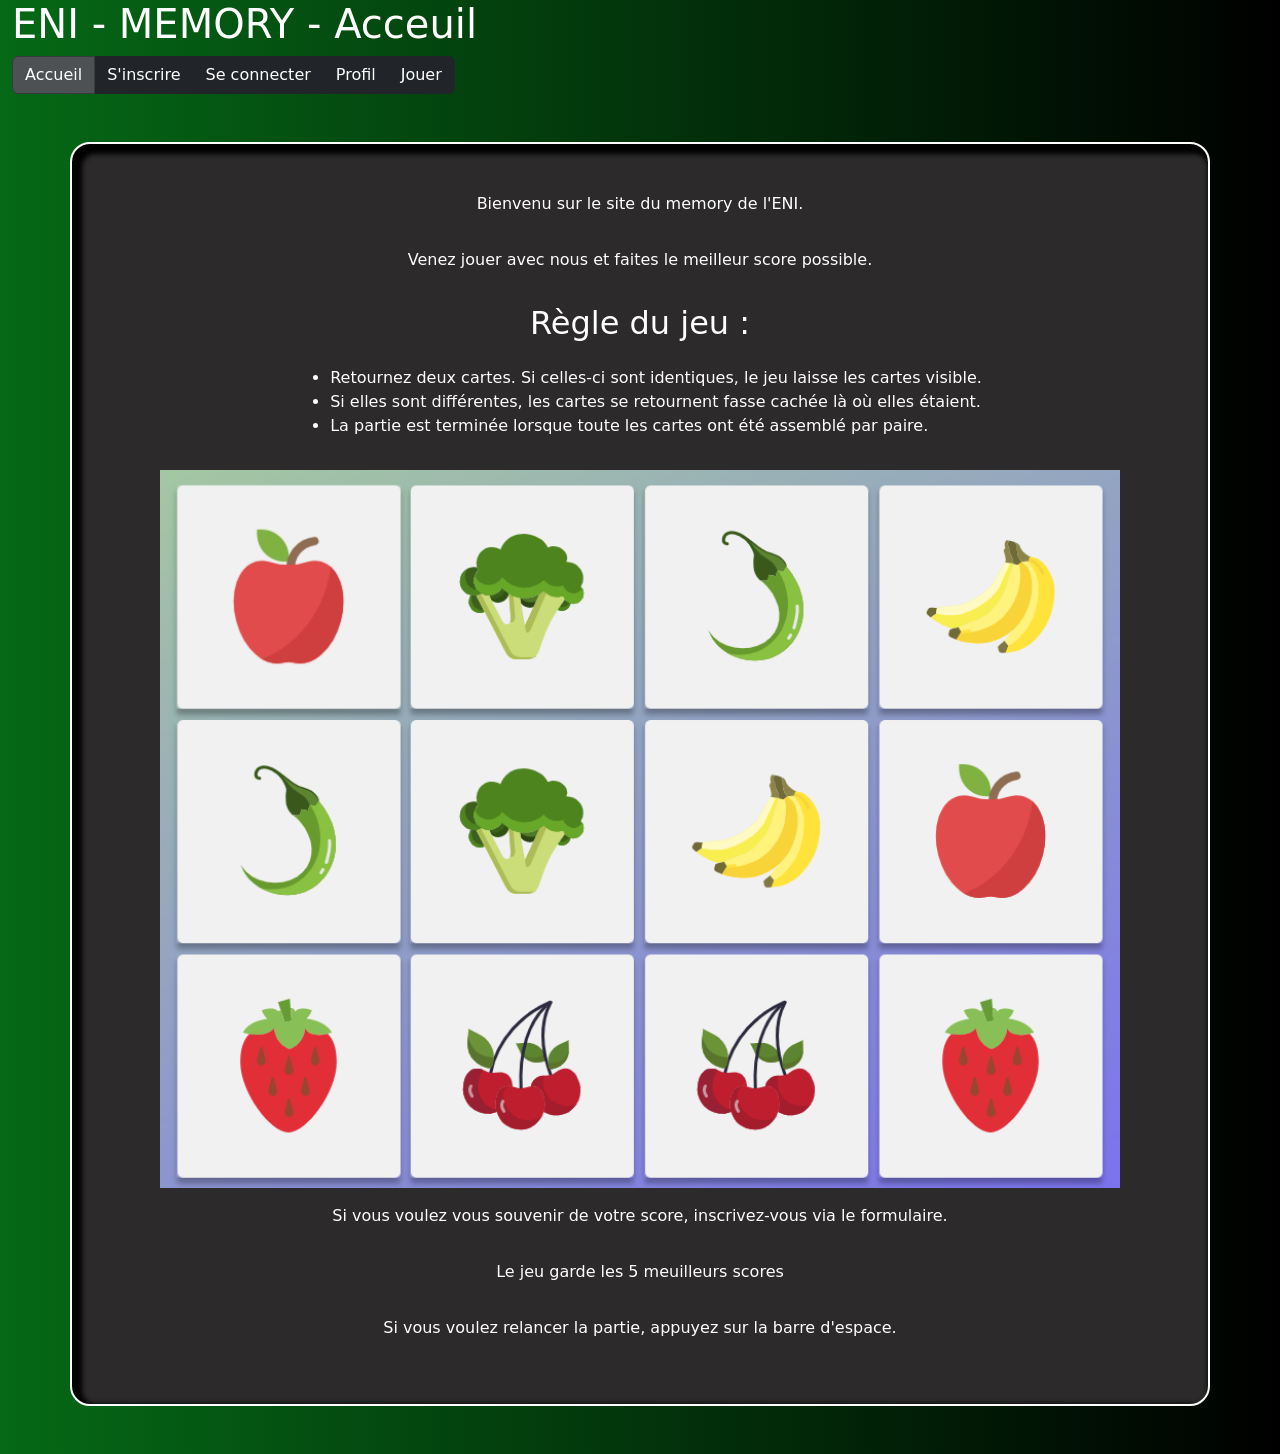
<file: index.html>
<!DOCTYPE html>
<html lang="fr">

<head>
    <meta charset="UTF-8">
    <meta name="viewport" content="width=device-width, initial-scale=1.0">
    <title>ENI-MEMORY-Acceuil</title>
    <link rel="stylesheet" href="css/styles.css">
    <link href="https://cdn.jsdelivr.net/npm/bootstrap@5.3.8/dist/css/bootstrap.min.css" rel="stylesheet"
        integrity="sha384-sRIl4kxILFvY47J16cr9ZwB07vP4J8+LH7qKQnuqkuIAvNWLzeN8tE5YBujZqJLB" crossorigin="anonymous">
</head>

<body>
    <div class="container-xxl">
        <h1>ENI - MEMORY - Acceuil</h1>

    <div class="btn-group">
        <a href="#" class="btn btn-dark d-flex align-items-center justify-content-center active">Accueil</a>
        <a href="./formulaire.html" class="btn btn-dark d-flex align-items-center justify-content-center">S'inscrire</a>
        <a href="./connection.html" class="btn btn-dark d-flex align-items-center justify-content-center">Se connecter</a>
        <a href="./profil.html" class="btn btn-dark d-flex align-items-center justify-content-center">Profil</a>
        <a href="./memory.html" class="btn btn-dark d-flex align-items-center justify-content-center">Jouer</a>
    </div>

    <div class="container-lg">
        <p>Bienvenu sur le site du memory de l'ENI.</p>
        <p>Venez jouer avec nous et faites le meilleur score possible.</p>
        <h2>Règle du jeu : </h2>
        <ul>
            <li>Retournez deux cartes. Si celles-ci sont identiques, le jeu laisse les cartes visible.</li>
            <li>Si elles sont différentes, les cartes se retournent fasse cachée là où elles étaient.</li>
            <li>La partie est terminée lorsque toute les cartes ont été assemblé par paire.</li>
        </ul>
        <img src="./images/memory_detail.png" class="img-fluid" alt="Exemple memory">
        <p>Si vous voulez vous souvenir de votre score, inscrivez-vous via le formulaire.</p>
        <p>Le jeu garde les 5 meuilleurs scores</p>
        <p>Si vous voulez relancer la partie, appuyez sur la barre d'espace. </p>
    </div>


    <script src="js/script.js"></script>
</body>

</html>
</file>
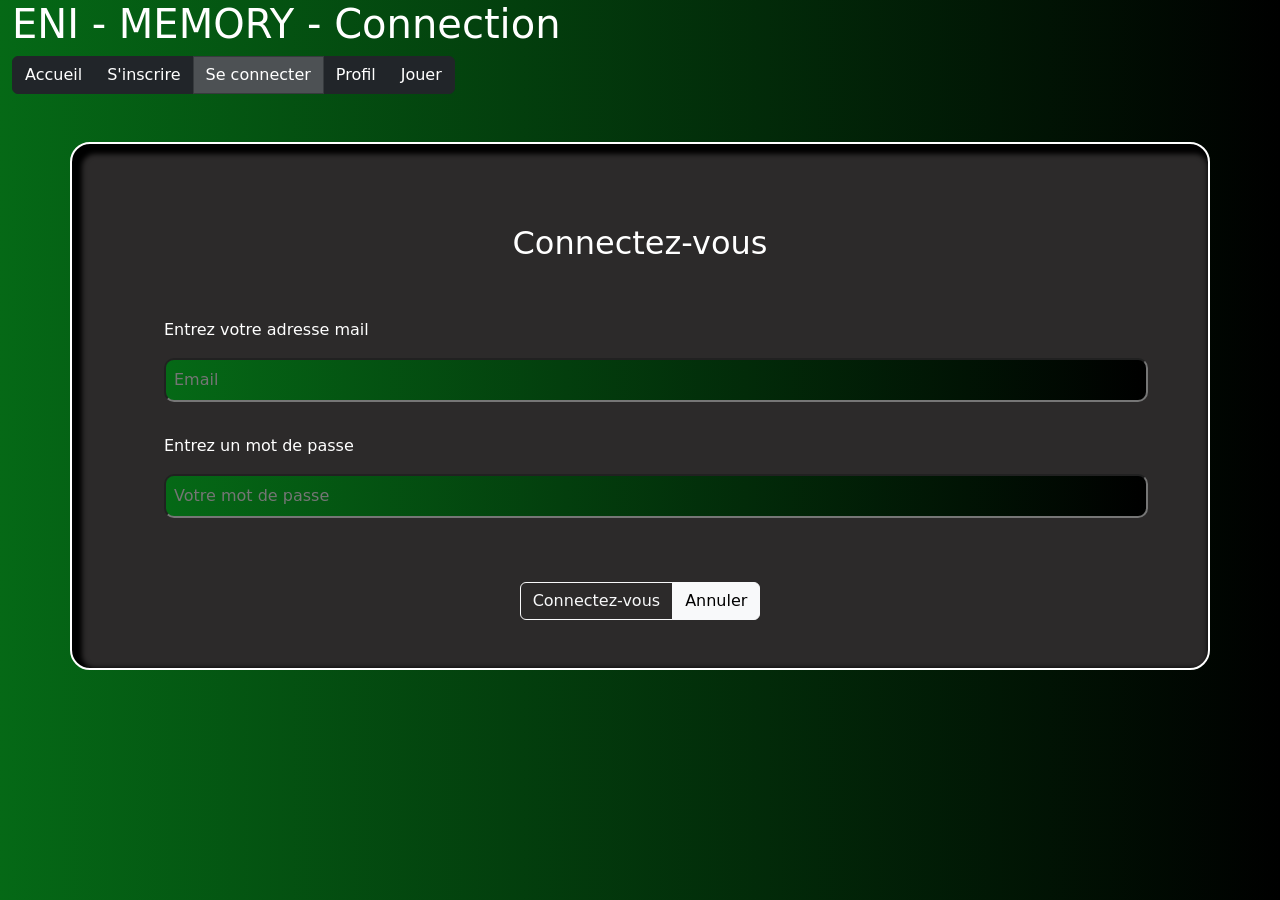
<file: connection.html>
<!DOCTYPE html>
<html lang="en">

<head>
    <meta charset="UTF-8">
    <meta name="viewport" content="width=device-width, initial-scale=1.0">
    <title>Connectez-vous</title>
    <link rel="stylesheet" href="connection.css">
    <link href="https://cdn.jsdelivr.net/npm/bootstrap@5.3.8/dist/css/bootstrap.min.css" rel="stylesheet"
        integrity="sha384-sRIl4kxILFvY47J16cr9ZwB07vP4J8+LH7qKQnuqkuIAvNWLzeN8tE5YBujZqJLB" crossorigin="anonymous">
</head>

<body>

</body>
<div class="container-xxl">
    <h1>ENI - MEMORY - Connection</h1>

    <div class="btn-group">
        <a href="./index.html" class="btn btn-dark d-flex align-items-center justify-content-center ">Accueil</a>
        <a href="./formulaire.html" class="btn btn-dark d-flex align-items-center justify-content-center">S'inscrire</a>
        <a href="#" class="btn btn-dark d-flex align-items-center justify-content-center active">Se connecter</a>
        <a href="./profil.html" class="btn btn-dark d-flex align-items-center justify-content-center">Profil</a>
        <a href="./memory.html" class="btn btn-dark d-flex align-items-center justify-content-center">Jouer</a>
    </div>

    <div class="container-lg">
        <h2>Connectez-vous</h2>
        <ul>
            <li class="input">
                <label for="email">Entrez votre adresse mail</label>
                <input class="entree" type="text" name="user_email" id="mail" placeholder="Email">
            </li>
            <li class="input">
                <label for="mdp">Entrez un mot de passe</label>
                <input class="entree" type="text" name="user_password" id="password" placeholder="Votre mot de passe">
            </li>
        </ul>

        <div class="boutons">
            <div class="btn-group" role="group" aria-label="Basic radio toggle button group">
                <input type="radio" class="btn-check" name="btnradio" id="btnradio1" autocomplete="off">
                <label class="btn btn-outline-light" for="btnradio1">Connectez-vous</label>

                <input type="radio" class="btn-check" name="btnradio" id="btnradio2" autocomplete="off" checked>
                <label class="btn btn-outline-light" for="btnradio2">Annuler</label>
            </div>
        </div>

    </div>
</div>

</html>
</file>
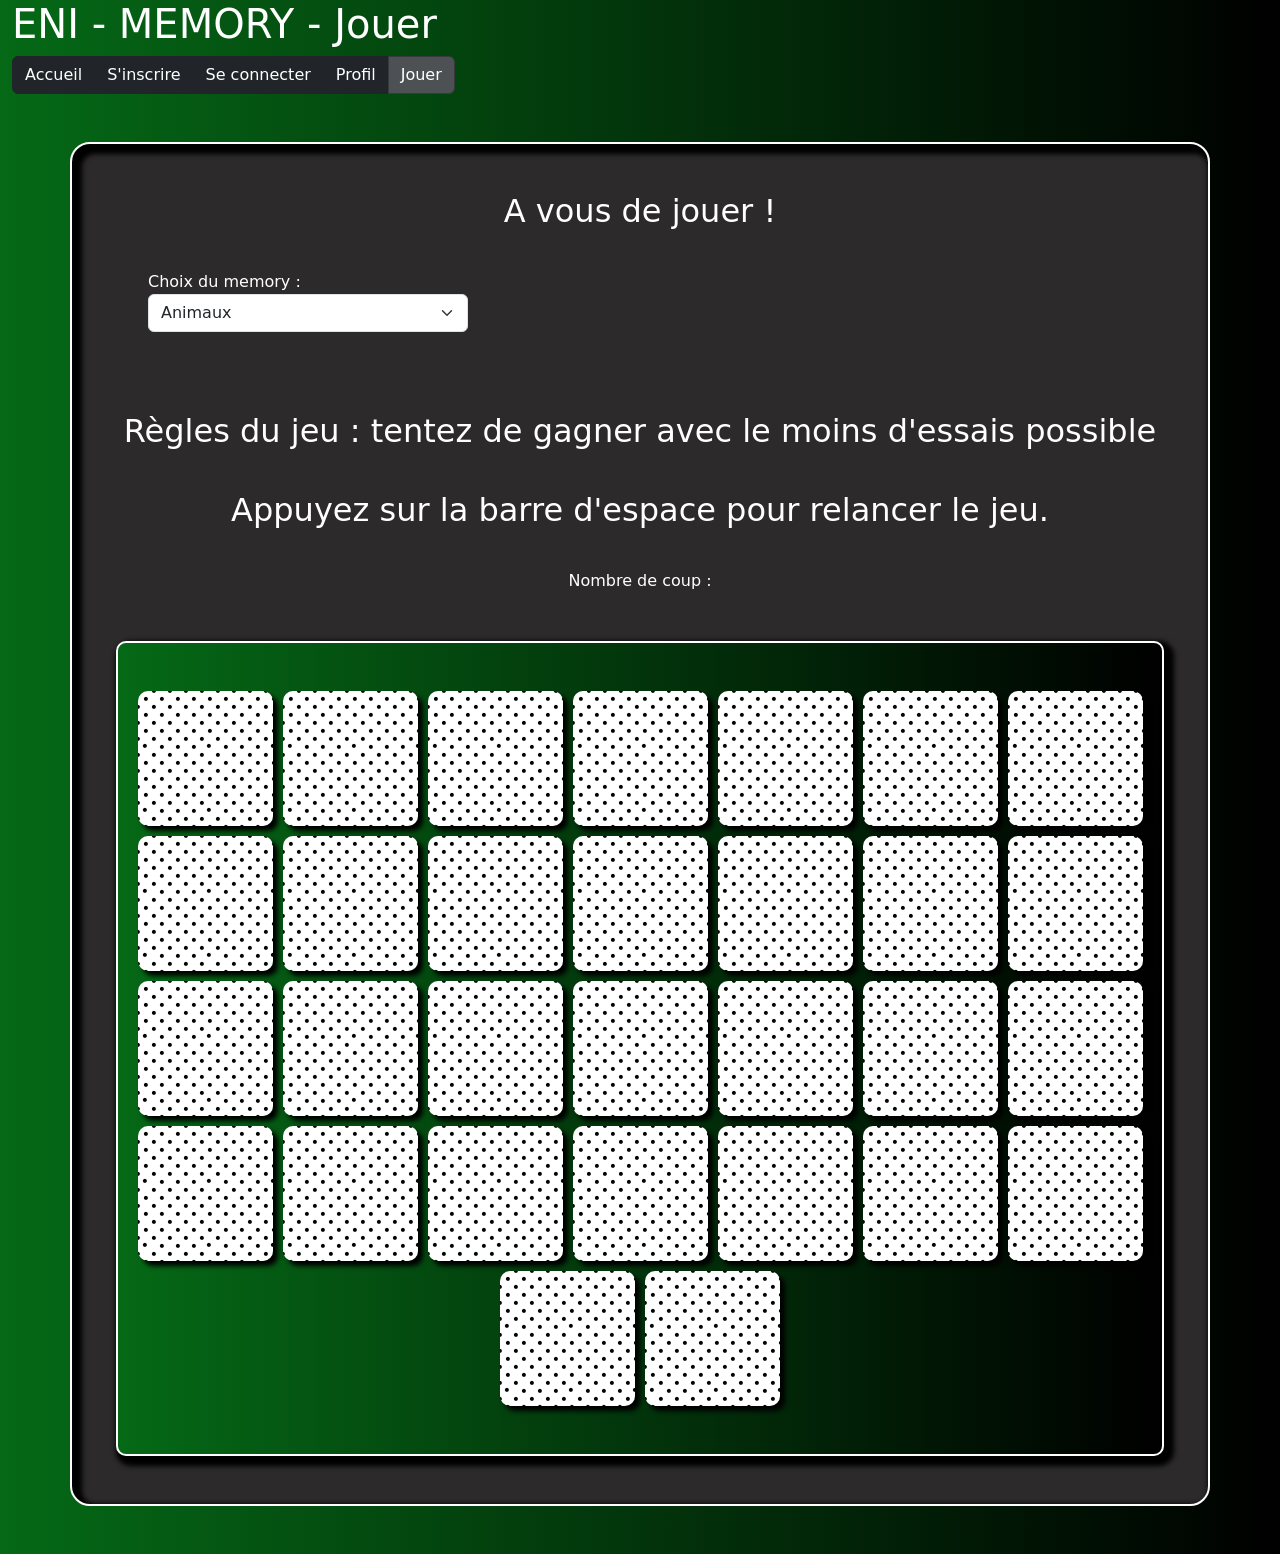
<file: memory.html>
<!DOCTYPE html>
<html lang="en">

<head>
    <meta charset="UTF-8">
    <meta name="viewport" content="width=device-width, initial-scale=1.0">
    <title>Jouer</title>
    <link rel="stylesheet" href="memory.css">
    <link href="https://cdn.jsdelivr.net/npm/bootstrap@5.3.8/dist/css/bootstrap.min.css" rel="stylesheet"
        integrity="sha384-sRIl4kxILFvY47J16cr9ZwB07vP4J8+LH7qKQnuqkuIAvNWLzeN8tE5YBujZqJLB" crossorigin="anonymous">
</head>

<body>
    <div class="container-xxl">
        <h1>ENI - MEMORY - Jouer</h1>

        <div class="btn-group">
            <a href="index.html" class="btn btn-dark d-flex align-items-center justify-content-center">Accueil</a>
            <a href="./formulaire.html"
                class="btn btn-dark d-flex align-items-center justify-content-center">S'inscrire</a>
            <a href="./connection.html" class="btn btn-dark d-flex align-items-center justify-content-center">Se
                connecter</a>
            <a href="./profil.html" class="btn btn-dark d-flex align-items-center justify-content-center">Profil</a>
            <a href="#" class="btn btn-dark d-flex align-items-center justify-content-center active">Jouer</a>
        </div>

        <div>
            <div class="container-lg">

                <h2>A vous de jouer !</h2>

                <div class="selection">
                    <label for="pet-select">Choix du memory : </label>
                    <select name="pets" id="pet-select" class="form-select">
                        <option selected>--Choisissez une option--</option>
                        <option value="0">Chien</option>
                        <option value="1">Monstres</option>
                        <option value="2">Couleurs</option>
                        <option value="3">Animaux</option>
                    </select>
                </div>

                <h2>Règles du jeu : tentez de gagner avec le moins d'essais possible</h2>
                <h2>Appuyez sur la barre d'espace pour relancer le jeu.</h2>
                <p>Nombre de coup : <span id="nbCoup"></span></p>


                <div class="set">
                    <div class="container text-center">
                        <div id="grid" class="flex-container">
                        </div>

                    </div>
                </div>
            </div>
        </div>
        <script src="memory.js"></script>
</body>

</html>
</file>
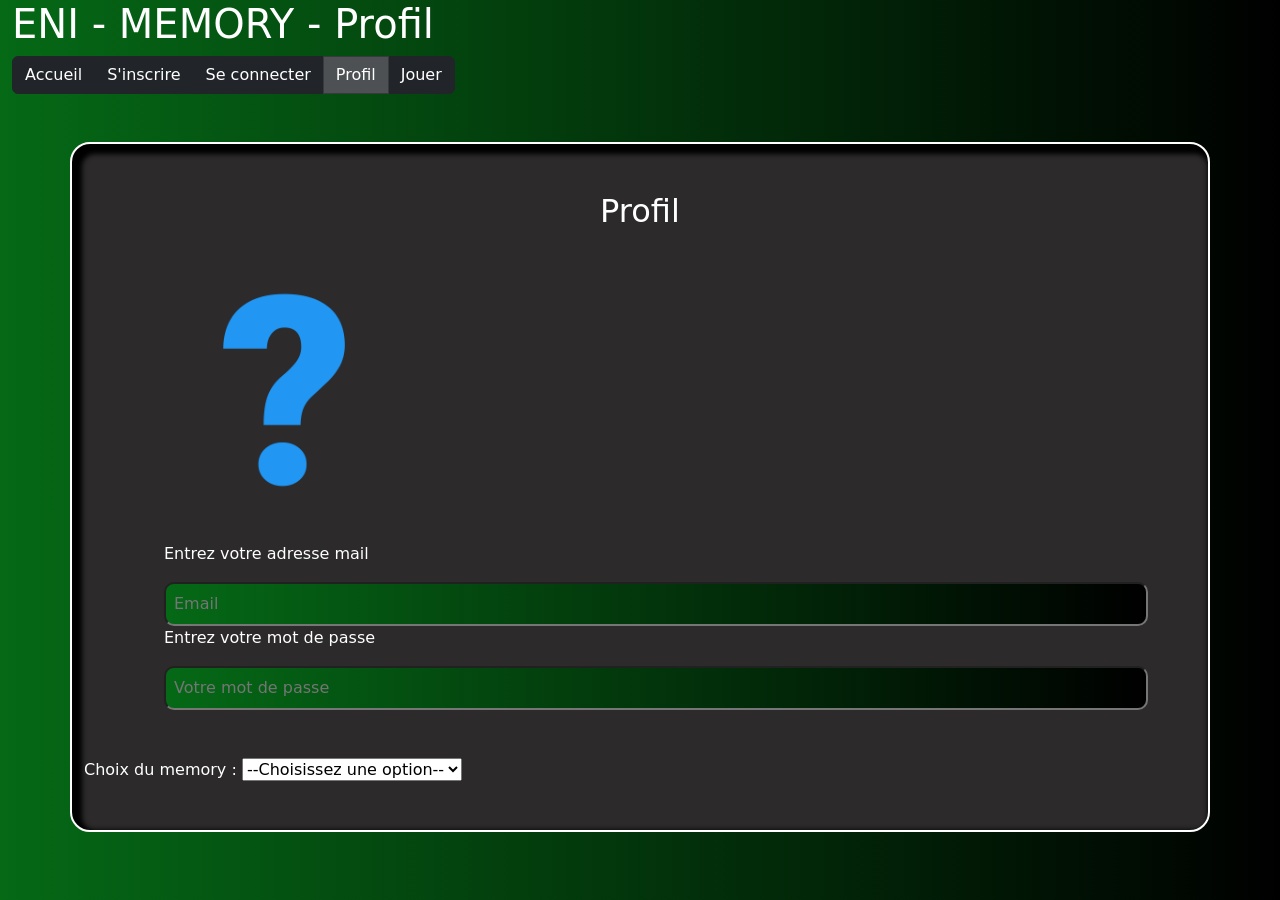
<file: profil.html>
<!DOCTYPE html>
<html lang="en">

<head>
    <meta charset="UTF-8">
    <meta name="viewport" content="width=device-width, initial-scale=1.0">
    <title>Profil</title>
    <link rel="stylesheet" href="profil.css">
    <link href="https://cdn.jsdelivr.net/npm/bootstrap@5.3.8/dist/css/bootstrap.min.css" rel="stylesheet"
        integrity="sha384-sRIl4kxILFvY47J16cr9ZwB07vP4J8+LH7qKQnuqkuIAvNWLzeN8tE5YBujZqJLB" crossorigin="anonymous">
</head>

<body>
    <div class="container-xxl">
        <h1>ENI - MEMORY - Profil</h1>

        <div class="btn-group">
            <a href="./index.html" class="btn btn-dark d-flex align-items-center justify-content-center ">Accueil</a>
            <a href="./formulaire.html" class="btn btn-dark d-flex align-items-center justify-content-center">S'inscrire</a>
            <a href="./connection.html" class="btn btn-dark d-flex align-items-center justify-content-center">Se connecter</a>
            <a href="#" class="btn btn-dark d-flex align-items-center justify-content-center active">Profil</a>
            <a href="./memory.html" class="btn btn-dark d-flex align-items-center justify-content-center">Jouer</a>
        </div>

        <div class="container-lg">
            <h2>Profil</h2>

                <img src="./images/3593455.png" alt="Point d'intérogation" class="interogation">

            <ul>
                <li class="input">
                    <label for="email">Entrez votre adresse mail</label>
                    <input class="entree" type="text" name="user_email" id="mail" placeholder="Email">
                </li>
                <li class="input">
                    <label for="mdp">Entrez votre mot de passe</label>
                    <input class="entree" type="text" name="user_password" id="password"
                        placeholder="Votre mot de passe">
                </li>
            </ul>

            <div class="selection">
                <label for="pet-select">Choix du memory : </label>

                <select name="pets" id="pet-select">
                    <option value="">--Choisissez une option--</option>
                    <option value="Chien">Chien</option>
                    <option value="Animaux">Animaux</option>
                    <option value="Monstres">Monstres</option>
                    <option value="Ronds colorés">Ronds colorés</option>
                </select>
            </div>

        </div>
    </div>
</body>

</html>
</file>
<file: css/styles.css>
body {
    background: #056916;
    background: linear-gradient(90deg, rgba(5, 105, 22, 1) 0%, rgba(0, 0, 0, 1) 100%);
}

.container-xxl {
    color: white;
}

.container-lg {
    max-width: 500px;
    margin-block: 3rem;
    padding-block: 3rem;
    display: flex;
    flex-direction: column;
    justify-content: center;
    gap: 1rem;
    background-color: rgb(44, 42, 42);
    border-radius: 20px;
    padding-inline: 5rem;
    align-items: center;
    border: 2px solid white;
    box-shadow: inset 5px 5px 5px 5px black;
}


.img-fluid {
    width: 60rem;
}
</file>
<file: connection.css>
body {
    width: 100%;
    height: 100vh;
    background: #056916;
    background: linear-gradient(90deg, rgba(5, 105, 22, 1) 0%, rgba(0, 0, 0, 1) 100%);
}

.container-xxl {
    color: white;
}

.container-lg {
    margin-block: 3rem;
    padding-block: 3rem;
    display: flex;
    flex-direction: column;
    gap: 1rem;
    background-color: rgb(44, 42, 42);
    border-radius: 20px;
    border: 2px solid white;
    box-shadow: inset 5px 5px 5px 5px black;
}

.input {
    display: flex;
    flex-direction: column;
    gap: 1rem;
    margin-inline: 3rem;
}

.entree {
    background: #056916;
    background: linear-gradient(90deg, rgba(5, 105, 22, 1) 0%, rgba(0, 0, 0, 1) 100%);
    padding: 0.5rem;
    border-radius: 10px;
    margin-bottom: 2rem;

}

.boutons {
    display: flex;
    justify-content: center;
}

h2 {
    display: flex;
    justify-content: center;
    padding: 2rem;
}
</file>
<file: memory.css>
body {
    background: #056916;
    background: linear-gradient(90deg, rgba(5, 105, 22, 1) 0%, rgba(0, 0, 0, 1) 100%);
}

.container-xxl {
    color: white;
}

.container-lg {
    max-width: 500px;
    margin-block: 3rem;
    padding-block: 3rem;
    display: flex;
    flex-direction: column;
    gap: 2rem;
    background-color: rgb(44, 42, 42);
    border-radius: 20px;
    border: 2px solid white;
    box-shadow: inset 5px 5px 5px 5px black;
}

.selection {
    display: flex;
    flex-direction: column;
    width: 25vw;
    margin-left: 4rem;
    margin-bottom: 3rem;
}

h2,
p {
    text-align: center;
}

.flex-container {
    display: flex;
    flex-wrap: wrap;
    gap: 10px;
    justify-content: center;
}

.cellule {
    height: 135px;
    width: 135px;
    background-image: url("images/backSide.png");
    background-repeat: no-repeat;
    display: block;
    text-align: center;
    border-radius: 10px;
    box-shadow: 5px 5px 5px black;
    cursor: pointer;
    transition: all 0.2s ease-out;
}

.cellule:hover {
    transform: scale(1.1);
}

.set{
    background: #056916;
    background: linear-gradient(90deg, rgba(5, 105, 22, 1) 0%, rgba(0, 0, 0, 1) 100%);
    border-radius: 10px;
    padding-block: 3rem;
    border: 2px solid white;
    margin-inline: 2rem;
    box-shadow: 5px 5px 5px 5px black;
}
</file>
<file: profil.css>
body {
    width: 100%;
    height: 100vh;
    background: #056916;
    background: linear-gradient(90deg, rgba(5, 105, 22, 1) 0%, rgba(0, 0, 0, 1) 100%);
}


.container-xxl {
    color: white;
}

.container-lg {
    max-width: 500px;
    margin-block: 3rem;
    padding-block: 3rem;
    display: flex;
    flex-direction: column;
    justify-content: center;
    gap: 2rem;
    background-color: rgb(44, 42, 42);
    border-radius: 20px;
    padding-inline: 5rem;
    border: 2px solid white;
    box-shadow: inset 5px 5px 5px 5px black;
}


.formulaire {
    gap: 3rem;
    display: flex;
    flex-direction: column;
    padding: 2rem;
}

.input {
    display: flex;
    flex-direction: column;
    gap: 1rem;
    margin-inline: 3rem;
}

.entree {
    background: #056916;
    background: linear-gradient(90deg, rgba(5, 105, 22, 1) 0%, rgba(0, 0, 0, 1) 100%);
    padding: 0.5rem;
    border-radius: 10px;
}

.boutons {
    display: flex;
    justify-content: center;
}

h2 {
    text-align: center;
}

.interogation {
    width: 15rem;
    margin-left: 5rem;
}
</file>
